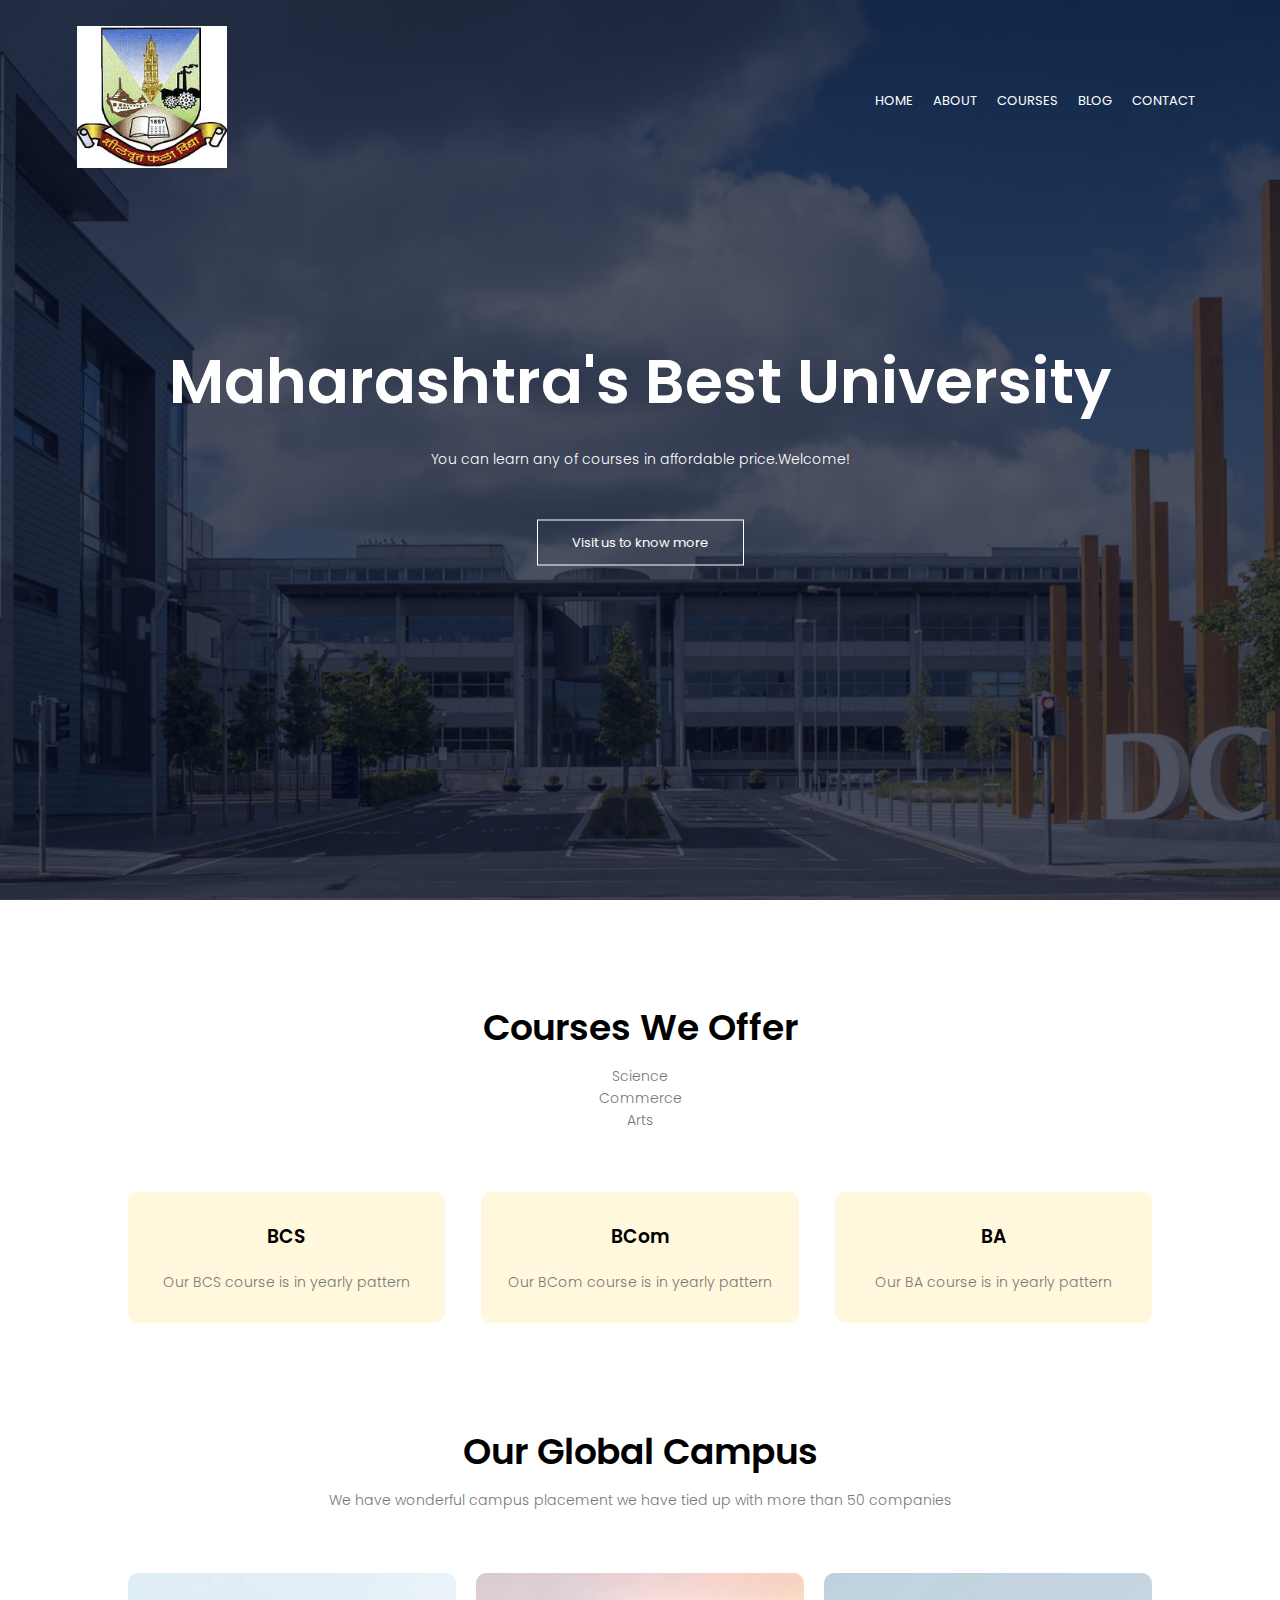
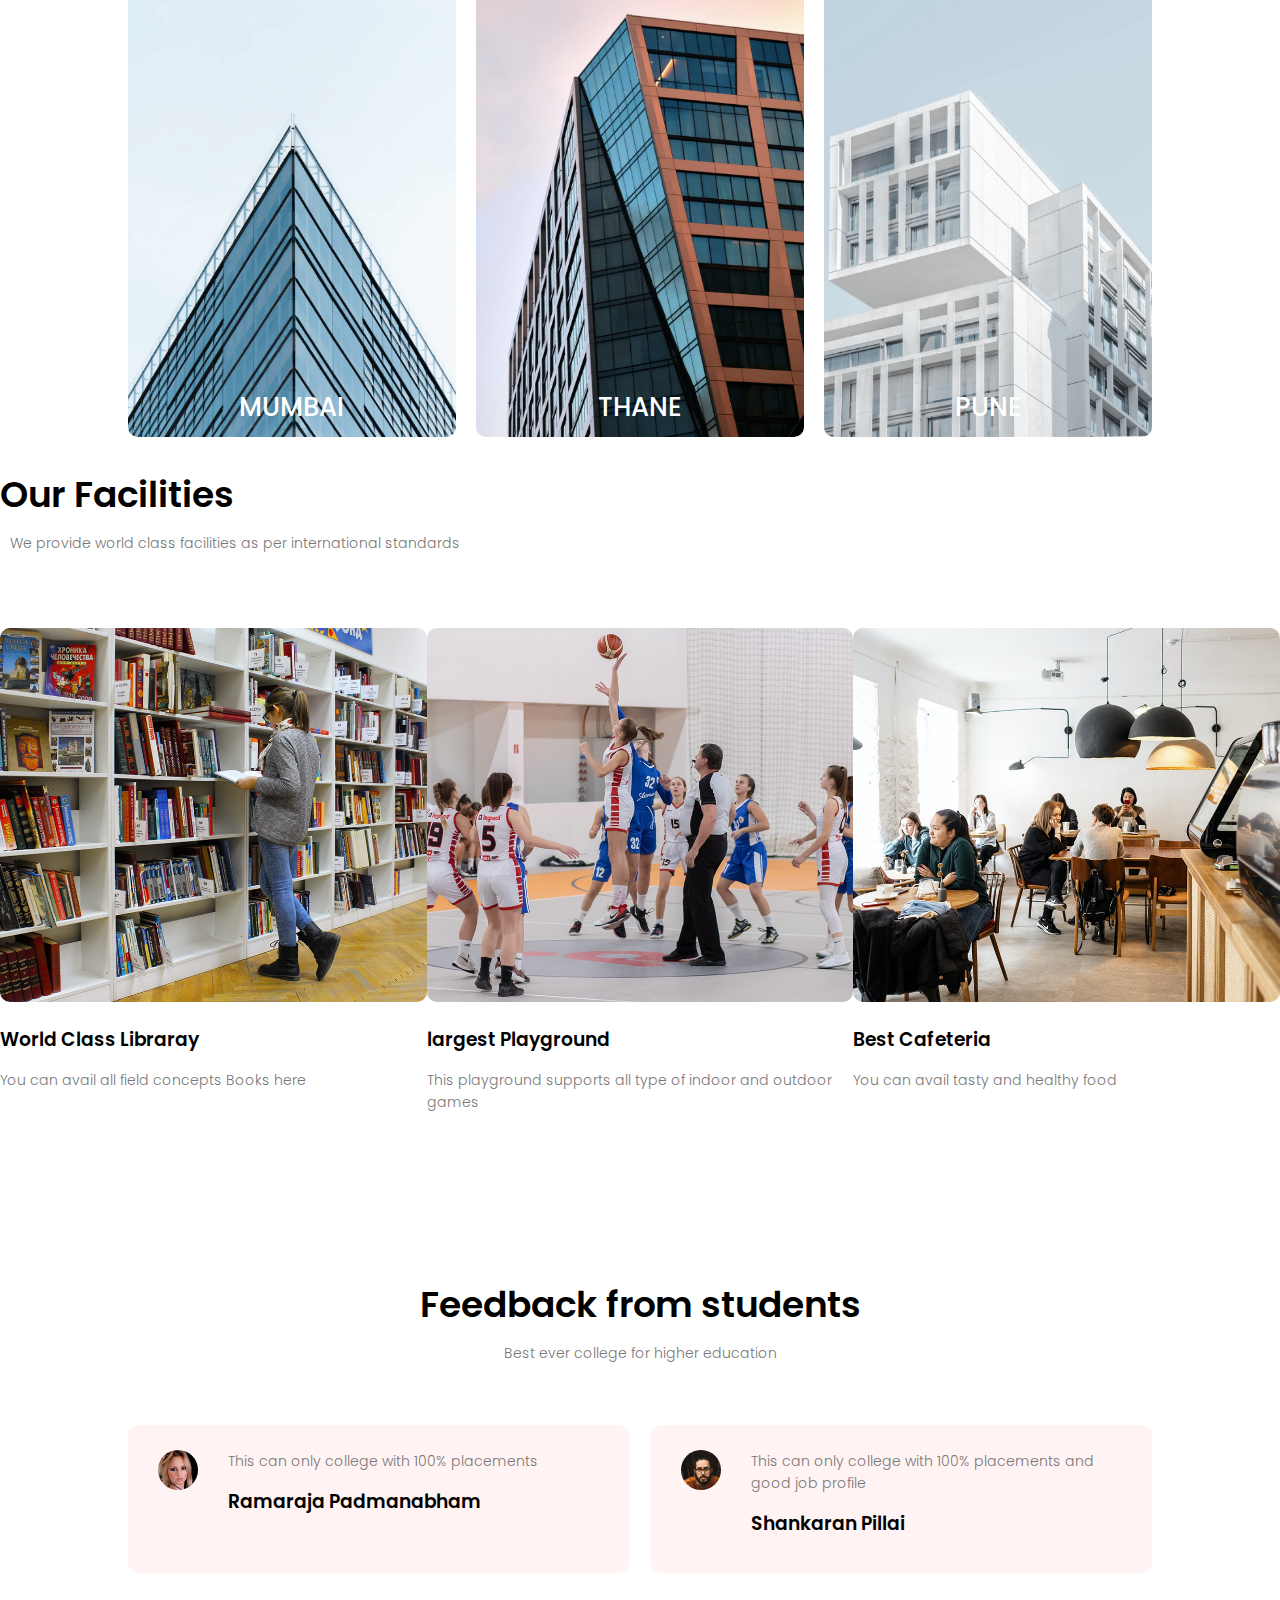
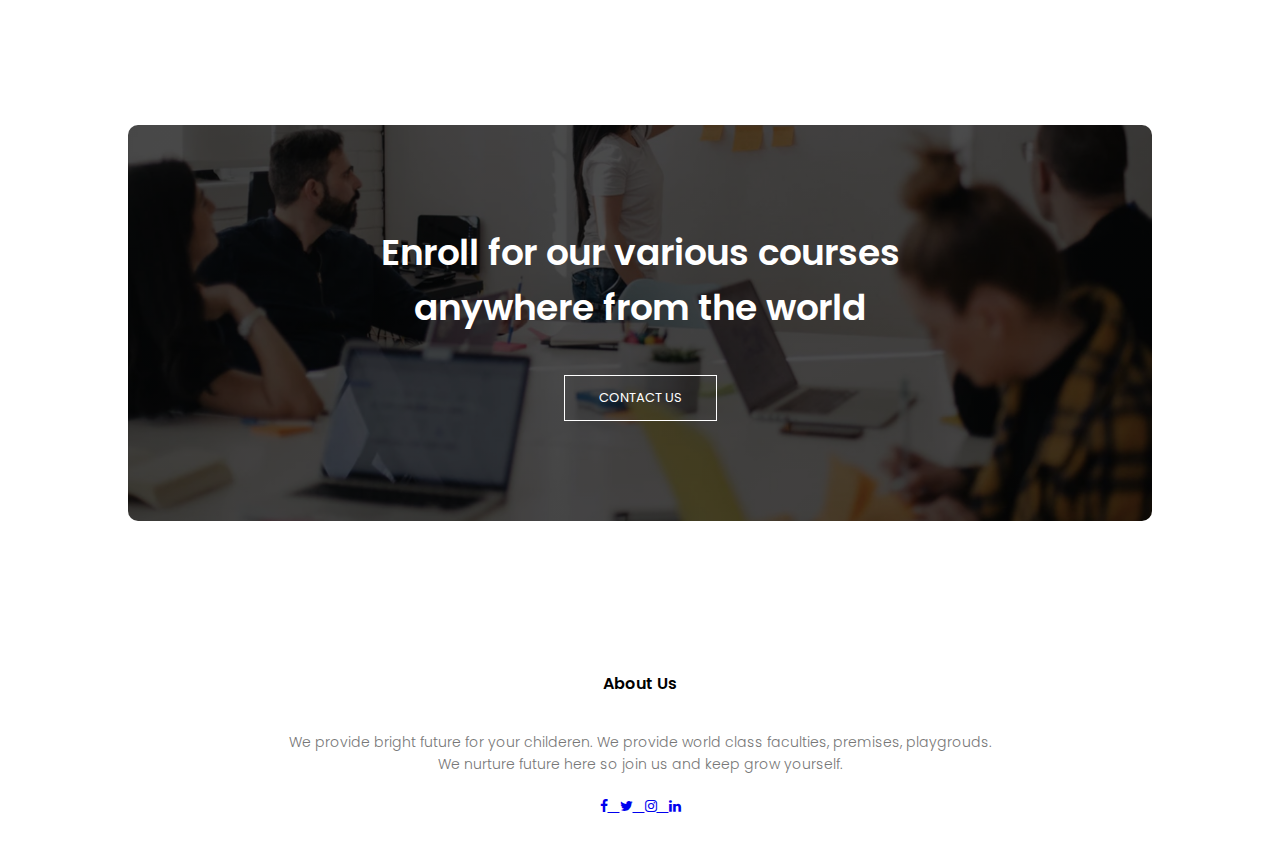
<file: index.html>
<!DOCTYPE html>
<html>
<head>
	<meta name="viewport" content="with=device-width, initial-scale=1.0">
	<title>Mumbai University- IDOL</title>
	<link rel="stylesheet" type="text/css" href="style.css">
	<link rel="preconnect" href="https://fonts.gstatic.com">
<link href="https://fonts.googleapis.com/css2?family=Poppins:wght@100;200;300;400;600;700&display=swap" rel="stylesheet">
</head>
<body>
     <section class="header">
     	<nav>
     		<a href="index.html"><img src="images/logo.png"></a>
     		<div class="nav-links">
     			<ul>
     				<li><a href="index.html">HOME</a></li>
                         <li><a href="About.html">ABOUT</a></li>
                         <li><a href="course.html">COURSES</a></li>
                         <li><a href="blog.html">BLOG</a></li>
                         <li><a href="Contact.html">CONTACT</a></li>
     				
     			</ul>
     		</div>
     	</nav>
     	<div class="text-box">
     		<h1>Maharashtra's Best University</h1>
     		<p>
     			You can learn any of courses in affordable price.Welcome!
     		</p>
     		<a href="" class="hero-btn">Visit us to know more</a>
     		
     	</div>
     </section>
     <!-- ------courses------ -->
     <section class="courses">
     	<h1>Courses We Offer</h1>
     	<p>Science<br>Commerce<br>Arts</p>

     	<div class="row">
     		<div class="courses-col">
     			<h3>BCS</h3>
     			<p>Our BCS course is in yearly pattern</p>
     			
     		</div>

     		<div class="courses-col">
     			<h3>BCom</h3>
     			<p>Our BCom course is in yearly pattern</p>
     			
     		</div>
     		<div class="courses-col">
     			<h3>BA</h3>
     			<p>Our BA course is in yearly pattern</p>
     			
     		</div>

     	</div>

     	
     </section>

      <!-- ----------- campus -------------- -->
     <section class="campus">
     	<h1>Our Global Campus</h1>
     	<p>We have wonderful campus placement we have tied up with more than 50 companies</p>
     	<div class="row">
     		<div class="campus-col">
     			<img src="images/mumbai.png">
     			<div class="layer">
     				<h3>MUMBAI</h3>
     			</div>
     			
     		</div>
     		<div class="campus-col">
     			<img src="images/thane.png">
     			<div class="layer">
     				<h3>THANE</h3>
     			</div>
     		</div>
     		<div class="campus-col">
     			<img src="images/pune.png">
     			<div class="layer">
     				<h3>PUNE</h3>
     			</div>
     			
     		</div>
     		
     	</div>
     	
     </section>

     <!-- ----- Facilities  ----- -->

     <section class="facilities">
     	<h1>Our Facilities</h1>
     	<p>We provide world class facilities as per international standards</p>
     	<div class="row">
     		<div class="facilities-col">
     			<img src="images/library.png">
     			<h3>World Class Libraray</h3>
     			<p>You can avail all field concepts Books here</p>	
     		</div>
     		<div class="facilities-col">
     			<img src="images/basketball.png">
     			<h3>largest Playground</h3>
     			<p>This playground supports all type of indoor and outdoor games</p>
     		</div>
     		<div class="facilities-col">
     			<img src="images/cafeteria.png">
     			<h3>Best Cafeteria</h3>
     			<p>You can avail tasty and healthy food</p>	
     		</div>

     		     	</div>
     </section>


     <!-- --------  testimonials  --------- -->

     <section class="testimonials">
          <h1>Feedback from students</h1>
          <p>Best ever college for higher education</p>
          <div class="row">
          <div class="testimonial-col">
               <img src="images/user1.jpg">
               <div>
                    <p> This can only college with 100% placements</p>
                    <h3>Ramaraja Padmanabham</h3>

               </div>
               
          </div> 
          <div class="testimonial-col">
               <img src="images/user2.jpg">
               <div>
                    <p> This can only college with 100% placements and good job profile</p>
                    <h3>Shankaran Pillai</h3>
               </div>
               
          </div> 
          </div>
          
     </section>


     <!-- --------  call to action  ------ -->

     <section class="cta">
          <h1>Enroll for our various courses <br>anywhere from the world </h1>
          <a href="" class="hero-btn">CONTACT US</a>

          
     </section>

    <!-- --------  Footer  ------ -->

    <section class="footer">
         <h4>About Us</h4>
         <p>We provide bright future for your childeren. We provide world class faculties, premises, playgrouds.<br>We nurture future here so join us and keep grow yourself.</p>
      <link href="https://maxcdn.bootstrapcdn.com/font-awesome/4.7.0/css/font-awesome.min.css" rel="stylesheet"/>
 
<div class="icons">
    <p>
        <a class="btn btn-danger" href="#">
          <i class="fa fa-facebook"></i> &nbsp
        </a>
        
        <a class="btn btn-default btn-sm" href="#">
          <i class="fa fa-twitter"></i> &nbsp
        </a> 
        <a class="btn btn-danger" href="#">
          <i class="fa fa-instagram"></i> &nbsp
        </a>  
         </a> 
        <a class="btn btn-danger" href="#">
          <i class="fa fa-linkedin"></i> 
        </a>        
    </p>
  </div>

    </section>

</body>
</html>
</file>
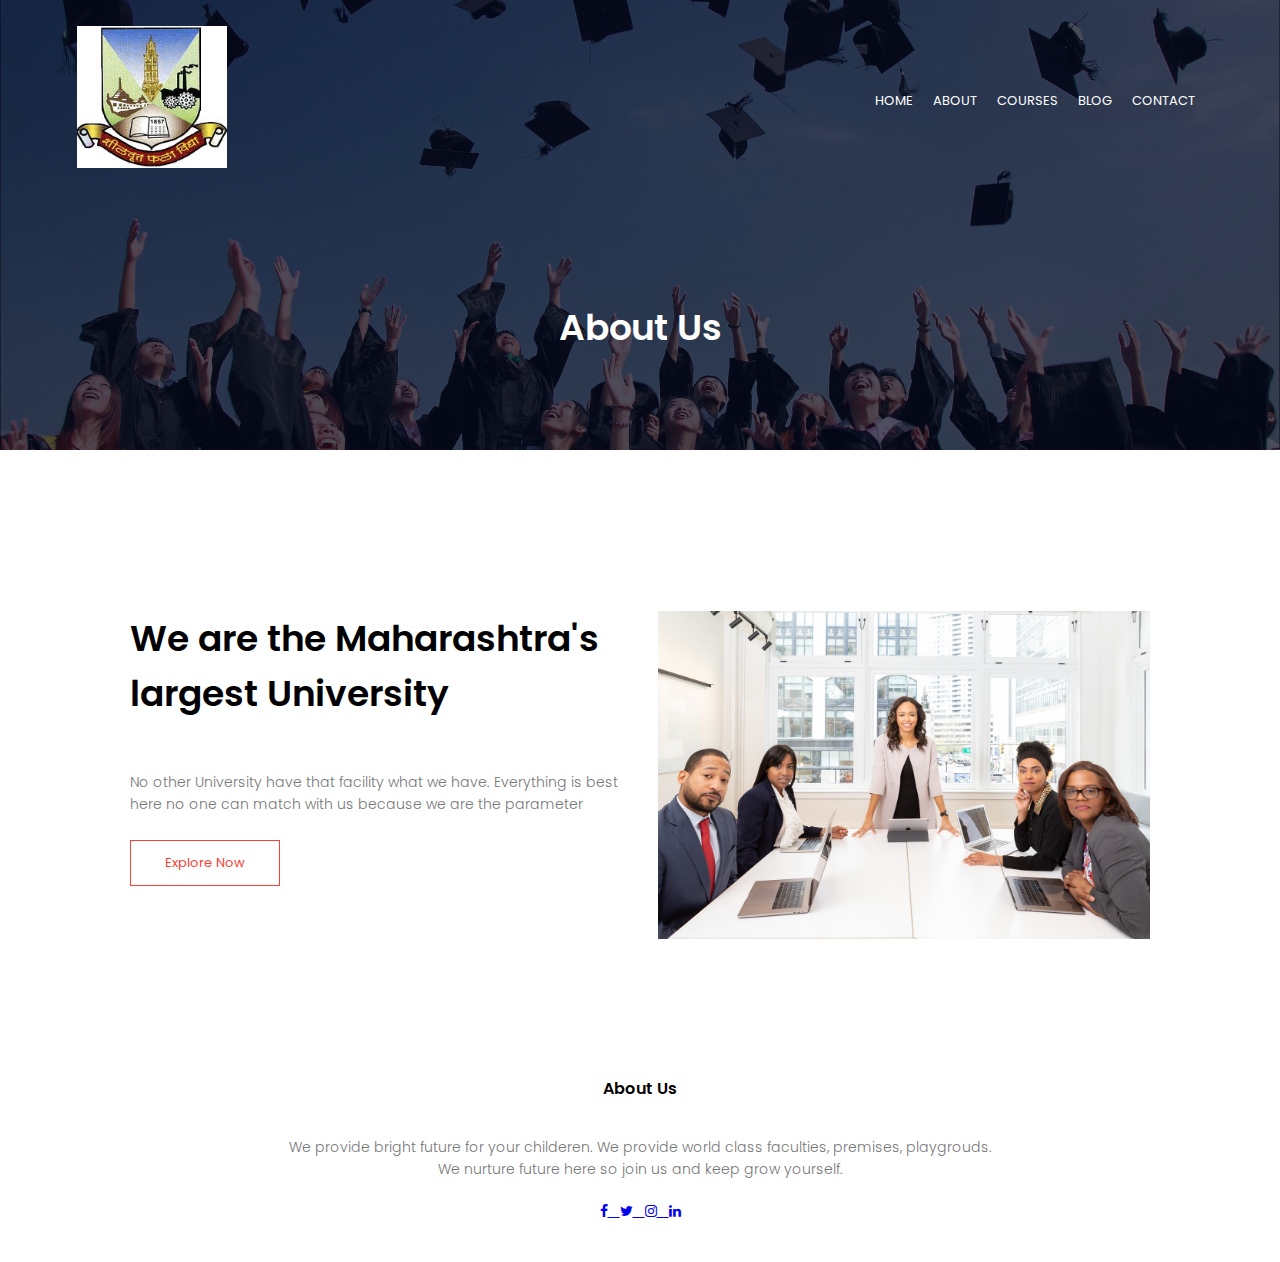
<file: about.html>
<!DOCTYPE html>
<html>
<head>
	<meta name="viewport" content="with=device-width, initial-scale=1.0">
	<title>Mumbai University- IDOL</title>
	<link rel="stylesheet" type="text/css" href="style.css">
	<link rel="preconnect" href="https://fonts.gstatic.com">
<link href="https://fonts.googleapis.com/css2?family=Poppins:wght@100;200;300;400;600;700&display=swap" rel="stylesheet">
</head>
<body>
     <section class="sub-header">
     	<nav>
     		<a href="index.html"><img src="images/logo.png"></a>
     		<div class="nav-links">
     			<ul>
     				<li><a href="index.html">HOME</a></li>
                         <li><a href="About.html">ABOUT</a></li>
                         <li><a href="course.html">COURSES</a></li>
                         <li><a href="blog.html">BLOG</a></li>
                         <li><a href="Contact.html">CONTACT</a></li>
     				
     			</ul>
     		</div>
     	</nav>
     	<h1>About Us</h1>
     </section>
     

     <!-- -------- about us content  -------- -->

     <section class="about-us">
          <div class="row">
               <div class="about-col">
                    <h1>We are the Maharashtra's largest University</h1>
                    <p>No other University have that facility what we have. Everything is best here no one can match with us because we are the parameter</p>
                    <a href="" class="hero-btn red-btn">Explore Now</a>
               </div>
               <div class="about-col">
                    <img src="images/about.jpg">
               </div>
          </div>
     </section>
      

     


     



    <!-- --------  Footer  ------ -->

    <section class="footer">
         <h4>About Us</h4>
         <p>We provide bright future for your childeren. We provide world class faculties, premises, playgrouds.<br>We nurture future here so join us and keep grow yourself.</p>
      <link href="https://maxcdn.bootstrapcdn.com/font-awesome/4.7.0/css/font-awesome.min.css" rel="stylesheet"/>
 
<div class="icons">
    <p>
        <a class="btn btn-danger" href="#">
          <i class="fa fa-facebook"></i> &nbsp
        </a>
        
        <a class="btn btn-default btn-sm" href="#">
          <i class="fa fa-twitter"></i> &nbsp
        </a> 
        <a class="btn btn-danger" href="#">
          <i class="fa fa-instagram"></i> &nbsp
        </a>  
         </a> 
        <a class="btn btn-danger" href="#">
          <i class="fa fa-linkedin"></i> 
        </a>        
    </p>
  </div>

    </section>

</body>
</html>
</file>
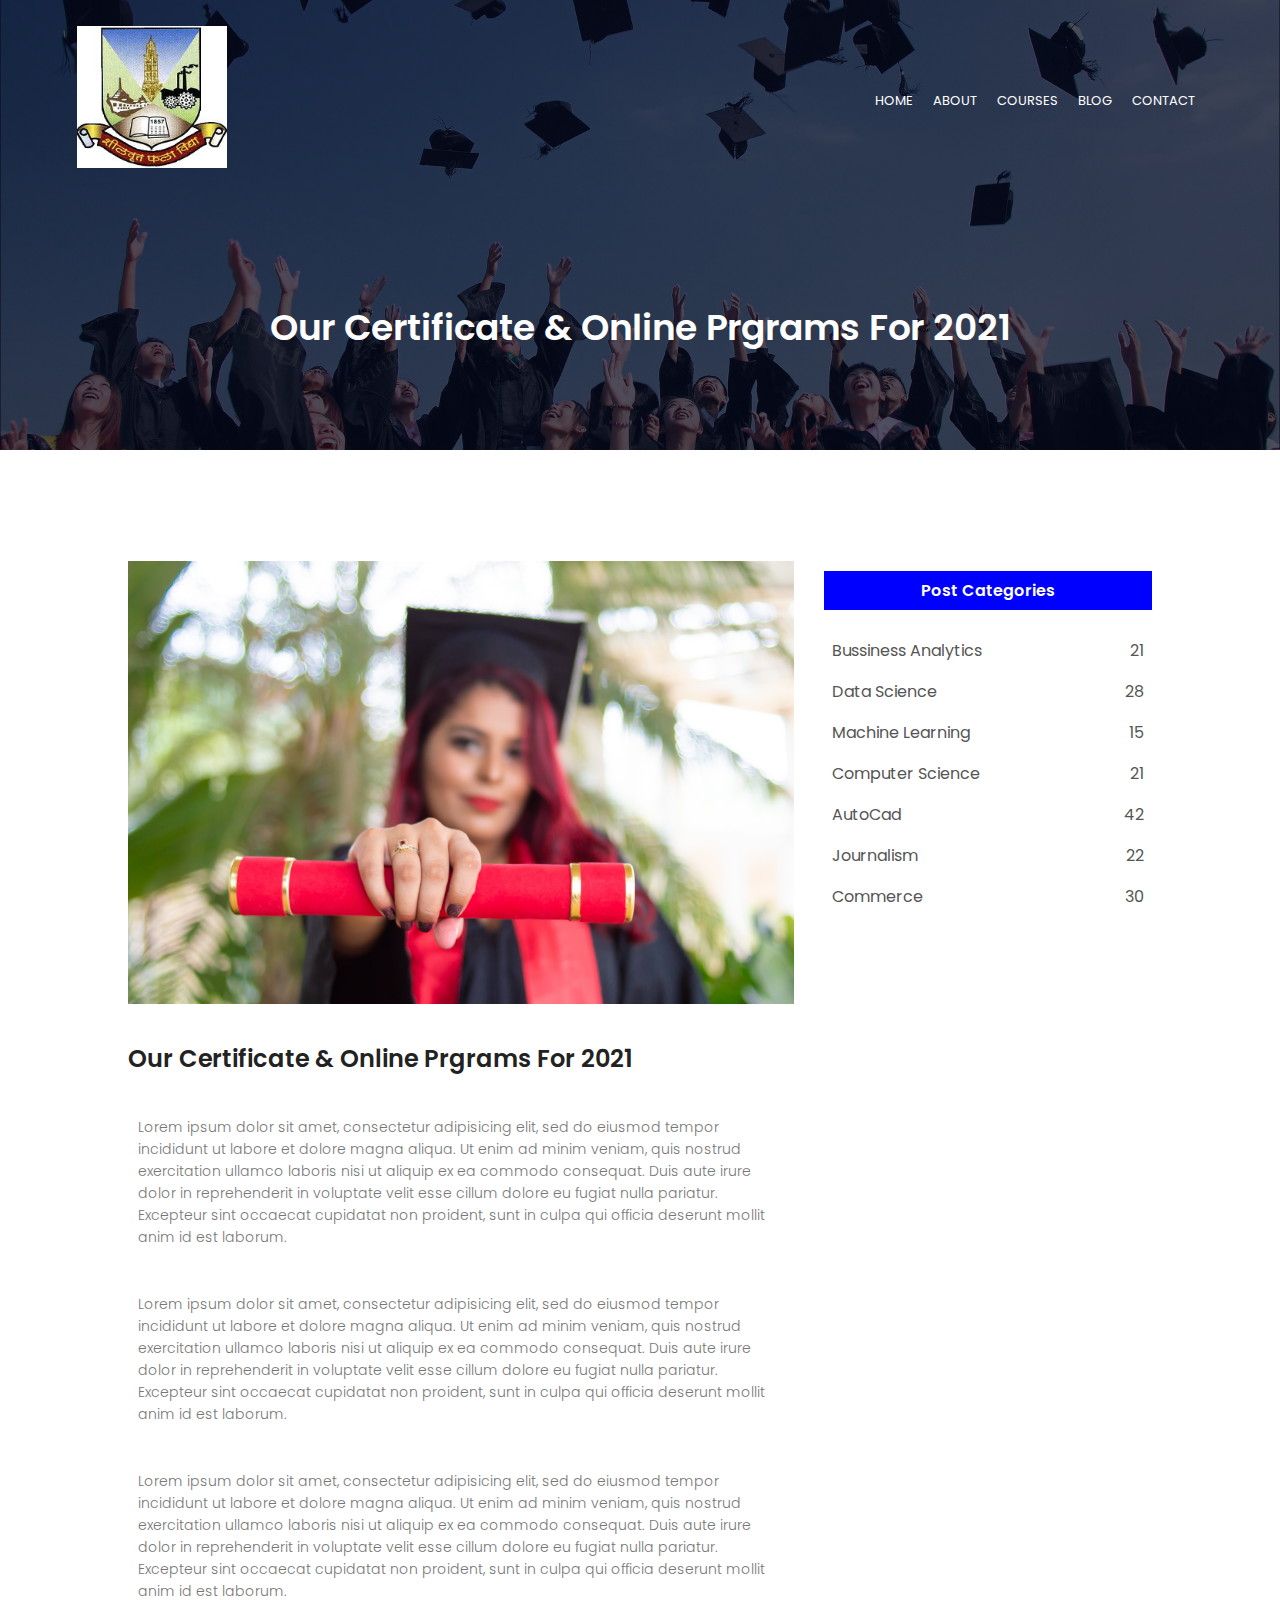
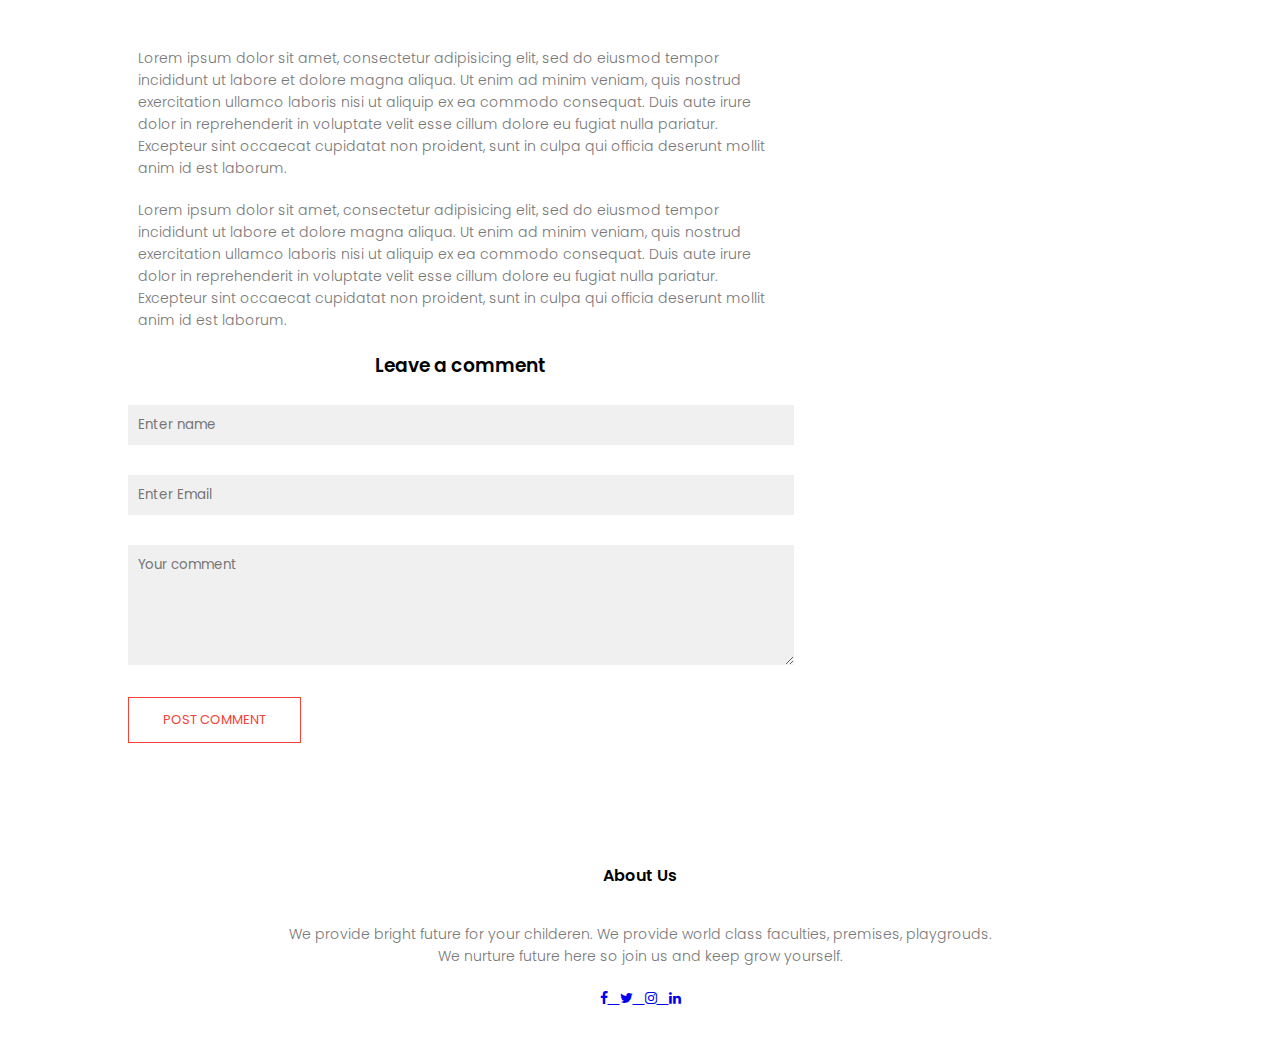
<file: blog.html>
<!DOCTYPE html>
<html>
<head>
	<meta name="viewport" content="with=device-width, initial-scale=1.0">
	<title>Mumbai University- IDOL</title>
	<link rel="stylesheet" type="text/css" href="style.css">
	<link rel="preconnect" href="https://fonts.gstatic.com">
<link href="https://fonts.googleapis.com/css2?family=Poppins:wght@100;200;300;400;600;700&display=swap" rel="stylesheet">
</head>
<body>
     <section class="sub-header">
     	<nav>
     		<a href="index.html"><img src="images/logo.png"></a>
     		<div class="nav-links">
     			<ul>
     				<li><a href="index.html">HOME</a></li>
                    <li><a href="About.html">ABOUT</a></li>
                    <li><a href="course.html">COURSES</a></li>
                    <li><a href="blog.html">BLOG</a></li>
                    <li><a href="Contact.html">CONTACT</a></li>
     				
     			</ul>
     		</div>
     	</nav>
     	<h1>Our Certificate & Online Prgrams For 2021</h1>
     </section>


     <!-- ------------ Blog page content  ----------->

     <section class="blog-content">
         <div class="row">
             <div class="blog-left">
             <img src="images/certificate.jpg">
             <h2>Our Certificate & Online Prgrams For 2021</h2>
             <p>Lorem ipsum dolor sit amet, consectetur adipisicing elit, sed do eiusmod
             tempor incididunt ut labore et dolore magna aliqua. Ut enim ad minim veniam,
             quis nostrud exercitation ullamco laboris nisi ut aliquip ex ea commodo
             consequat. Duis aute irure dolor in reprehenderit in voluptate velit esse
             cillum dolore eu fugiat nulla pariatur. Excepteur sint occaecat cupidatat non
             proident, sunt in culpa qui officia deserunt mollit anim id est laborum.</p>
             <br>
             <p>Lorem ipsum dolor sit amet, consectetur adipisicing elit, sed do eiusmod
             tempor incididunt ut labore et dolore magna aliqua. Ut enim ad minim veniam,
             quis nostrud exercitation ullamco laboris nisi ut aliquip ex ea commodo
             consequat. Duis aute irure dolor in reprehenderit in voluptate velit esse
             cillum dolore eu fugiat nulla pariatur. Excepteur sint occaecat cupidatat non
             proident, sunt in culpa qui officia deserunt mollit anim id est laborum.</p>
             <br>
             <p>Lorem ipsum dolor sit amet, consectetur adipisicing elit, sed do eiusmod
             tempor incididunt ut labore et dolore magna aliqua. Ut enim ad minim veniam,
             quis nostrud exercitation ullamco laboris nisi ut aliquip ex ea commodo
             consequat. Duis aute irure dolor in reprehenderit in voluptate velit esse
             cillum dolore eu fugiat nulla pariatur. Excepteur sint occaecat cupidatat non
             proident, sunt in culpa qui officia deserunt mollit anim id est laborum.</p>
             <br>
             <p>Lorem ipsum dolor sit amet, consectetur adipisicing elit, sed do eiusmod
             tempor incididunt ut labore et dolore magna aliqua. Ut enim ad minim veniam,
             quis nostrud exercitation ullamco laboris nisi ut aliquip ex ea commodo
             consequat. Duis aute irure dolor in reprehenderit in voluptate velit esse
             cillum dolore eu fugiat nulla pariatur. Excepteur sint occaecat cupidatat non
             proident, sunt in culpa qui officia deserunt mollit anim id est laborum.</p>
             <p>Lorem ipsum dolor sit amet, consectetur adipisicing elit, sed do eiusmod
             tempor incididunt ut labore et dolore magna aliqua. Ut enim ad minim veniam,
             quis nostrud exercitation ullamco laboris nisi ut aliquip ex ea commodo
             consequat. Duis aute irure dolor in reprehenderit in voluptate velit esse
             cillum dolore eu fugiat nulla pariatur. Excepteur sint occaecat cupidatat non
             proident, sunt in culpa qui officia deserunt mollit anim id est laborum.</p>



             <div class="comment box">
                 <h3>Leave a comment</h3>
                 <form class="comment-form">
                    <input type="text" placeholder="Enter name">
                    <input type="email" placeholder="Enter Email">
                    <textarea rows="5" placeholder="Your comment"></textarea>
                    <button type="submit" class="hero-btn red-btn">POST COMMENT</button>
                     
                 </form>
             </div>







             </div>
             <div class="blog-right">
                 <h3>Post Categories</h3>
                 <div>
                     <span>Bussiness Analytics</span>
                      <span>21</span>
                 </div>
                 <div>
                     <span>Data Science</span>
                      <span>28</span>
                 </div>
                 <div>
                     <span>Machine Learning</span>
                      <span>15</span>
                 </div>
                 <div>
                     <span>Computer Science</span>
                      <span>21</span>
                 </div>
                 <div>
                     <span>AutoCad</span>
                      <span>42</span>
                 </div>
                 <div>
                     <span>Journalism</span>
                      <span>22</span>
                 </div>
                 <div>
                     <span>Commerce</span>
                      <span>30</span>
                 </div>
             </div>
         </div>
     </section>

     


     

     
      

     


     



    <!-- --------  Footer  ------ -->

    <section class="footer">
         <h4>About Us</h4>
         <p>We provide bright future for your childeren. We provide world class faculties, premises, playgrouds.<br>We nurture future here so join us and keep grow yourself.</p>
      <link href="https://maxcdn.bootstrapcdn.com/font-awesome/4.7.0/css/font-awesome.min.css" rel="stylesheet"/>
 
<div class="icons">
    <p>
        <a class="btn btn-danger" href="#">
          <i class="fa fa-facebook"></i> &nbsp
        </a>
        
        <a class="btn btn-default btn-sm" href="#">
          <i class="fa fa-twitter"></i> &nbsp
        </a> 
        <a class="btn btn-danger" href="#">
          <i class="fa fa-instagram"></i> &nbsp
        </a>  
         </a> 
        <a class="btn btn-danger" href="#">
          <i class="fa fa-linkedin"></i> 
        </a>        
    </p>
  </div>

    </section>

</body>
</html>
</file>
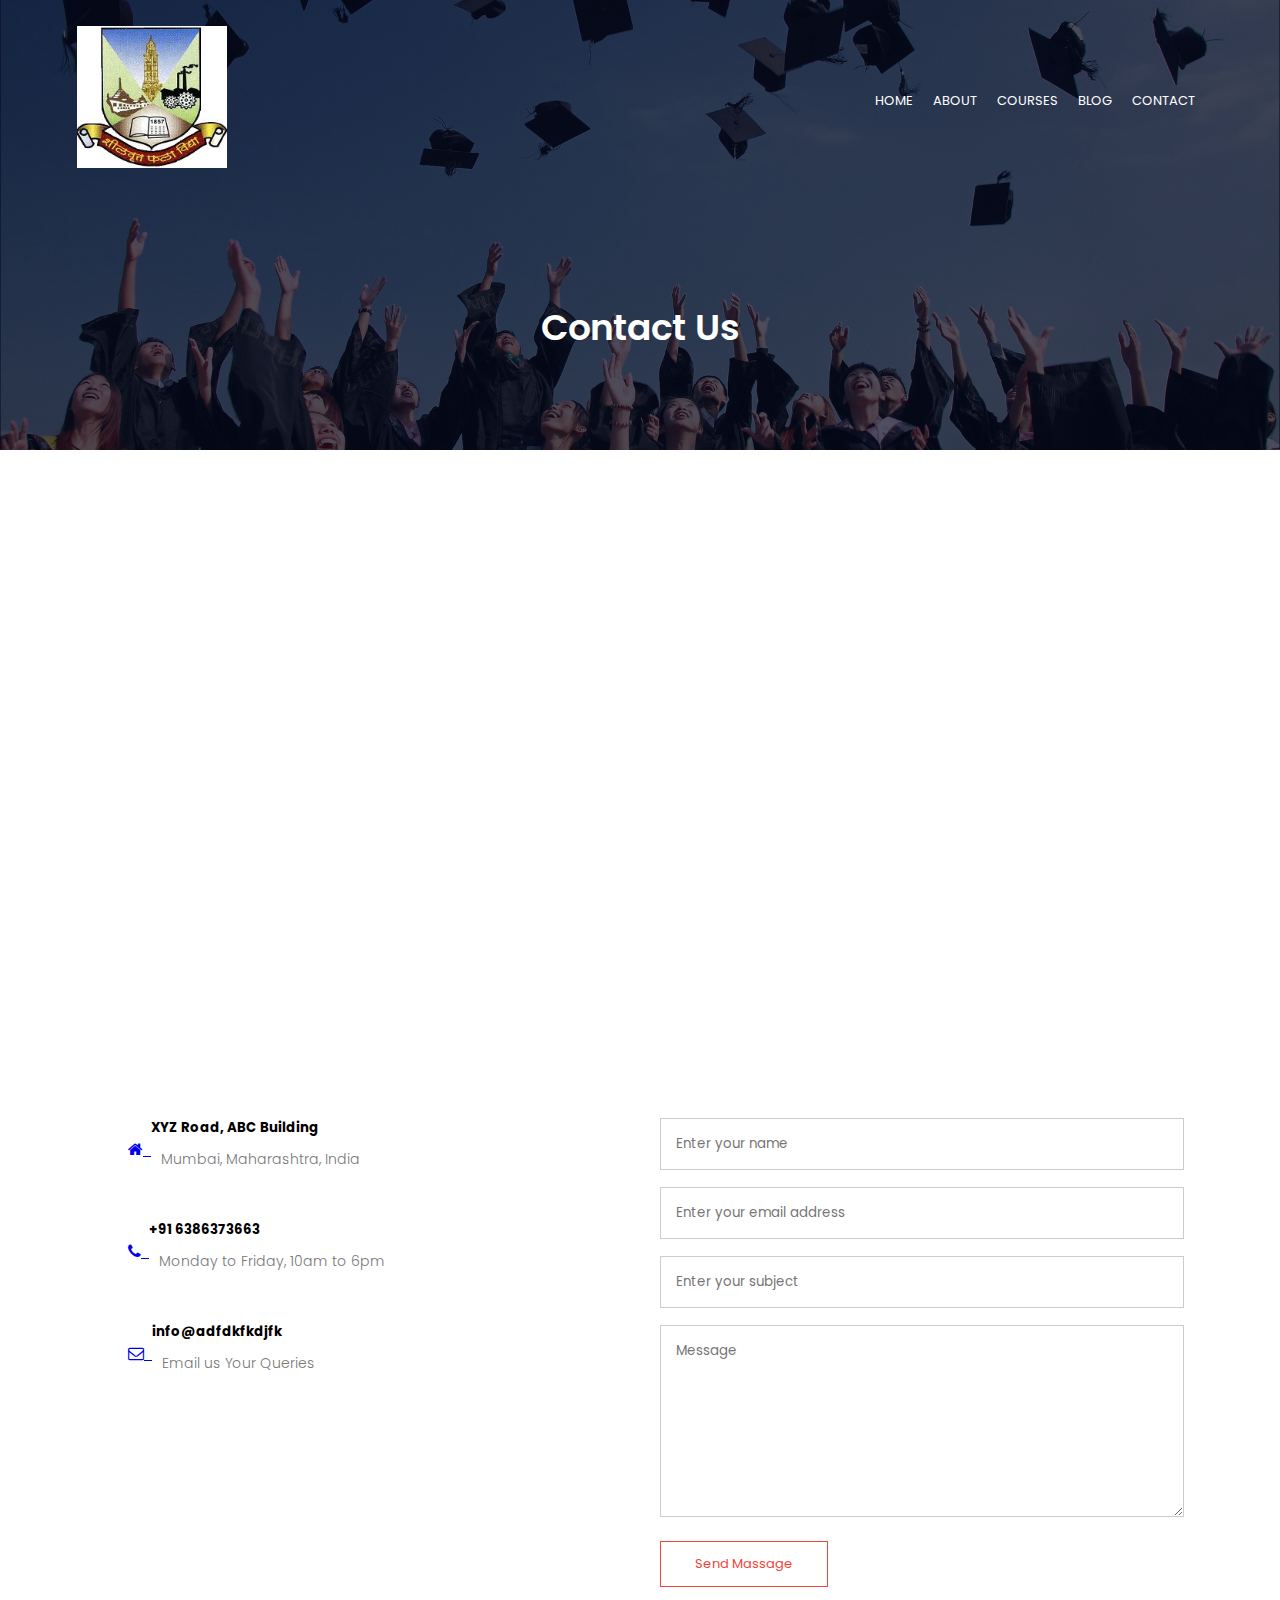
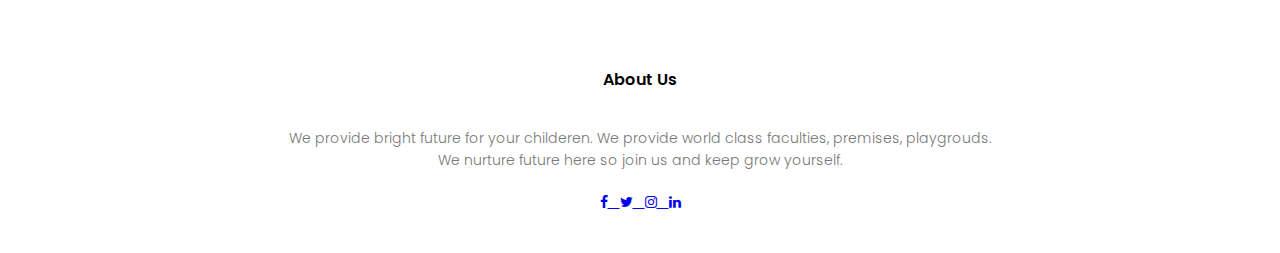
<file: contact.html>
<!DOCTYPE html>
<html>
<head>
	<meta name="viewport" content="with=device-width, initial-scale=1.0">
	<title>Mumbai University- IDOL</title>
	<link rel="stylesheet" type="text/css" href="style.css">
	<link rel="preconnect" href="https://fonts.gstatic.com">
<link href="https://fonts.googleapis.com/css2?family=Poppins:wght@100;200;300;400;600;700&display=swap" rel="stylesheet">
</head>
<body>
     <section class="sub-header">
     	<nav>
     		<a href="index.html"><img src="images/logo.png"></a>
     		<div class="nav-links">
     			<ul>
     				<li><a href="index.html">HOME</a></li>
     				<li><a href="About.html">ABOUT</a></li>
     				<li><a href="course.html">COURSES</a></li>
     				<li><a href="blog.html">BLOG</a></li>
     				<li><a href="Contact.html">CONTACT</a></li>
     				
     			</ul>
     		</div>
     	</nav>
     	<h1>Contact Us</h1>
     </section>
     

     <!-- -------- contact us  -------- -->


     <section class="location">
        <iframe src="https://www.google.com/maps/embed?pb=!1m18!1m12!1m3!1d517.6416995266383!2d72.88713908624796!3d19.10255990600044!2m3!1f0!2f0!3f0!3m2!1i1024!2i768!4f13.1!3m3!1m2!1s0x3be7c865384514c7%3A0x3b1d6884a9b46c14!2sEden%20School%20%26%20College!5e0!3m2!1sen!2sin!4v1622850796173!5m2!1sen!2sin" width="600" height="450" style="border:0;" allowfullscreen="" loading="lazy"></iframe>
         
     </section>

     <section class="contact-us">
         <div class="row">
             <div class="contact-col">
                 <div >
                    <a class="btn btn-danger" href="#">
                     <i class="fa fa-home"></i> &nbsp
                      </a> 
                      <span>
                          <h5>XYZ Road, ABC Building</h5>
                          <p>Mumbai, Maharashtra, India</p>
                      </span>
                 </div>
                 <div >
                    <a class="btn btn-danger" href="#">
                     <i class="fa fa-phone"></i> &nbsp
                      </a> 
                      <span>
                          <h5>+91 6386373663</h5>
                          <p>Monday to Friday, 10am to 6pm</p>
                      </span>
                 </div>
                 <div >
                    <a class="btn btn-danger" href="#">
                     <i class="fa fa-envelope-o"></i> &nbsp
                      </a> 
                      <span>
                          <h5>info@adfdkfkdjfk</h5>
                          <p>Email us Your Queries</p>
                      </span>
                 </div>
             </div>
             <div class="contact-col">
                 <form action="form-handler.php" method="post" >
                     <input type="text" name="name" placeholder="Enter your name" required >
                     <input type="email" name="Email" placeholder="Enter your email address" required >
                     <input type="text" name="subject" placeholder="Enter your subject" required >
                     <textarea rows="8" name="message" placeholder="Message" required></textarea>
                     <button type="submit" class="hero-btn red-btn">Send Massage</button>
                 </form>
             </div>
         </div>
     </section>

     


    <!-- --------  Footer  ------ -->

    <section class="footer">
         <h4>About Us</h4>
         <p>We provide bright future for your childeren. We provide world class faculties, premises, playgrouds.<br>We nurture future here so join us and keep grow yourself.</p>
      <link href="https://maxcdn.bootstrapcdn.com/font-awesome/4.7.0/css/font-awesome.min.css" rel="stylesheet"/>
 
<div class="icons">
    <p>
        <a class="btn btn-danger" href="#">
          <i class="fa fa-facebook"></i> &nbsp
        </a>
        
        <a class="btn btn-default btn-sm" href="#">
          <i class="fa fa-twitter"></i> &nbsp
        </a> 
        <a class="btn btn-danger" href="#">
          <i class="fa fa-instagram"></i> &nbsp
        </a>  
         </a> 
        <a class="btn btn-danger" href="#">
          <i class="fa fa-linkedin"></i> 
        </a>        
    </p>
  </div>

    </section>

</body>
</html>
</file>
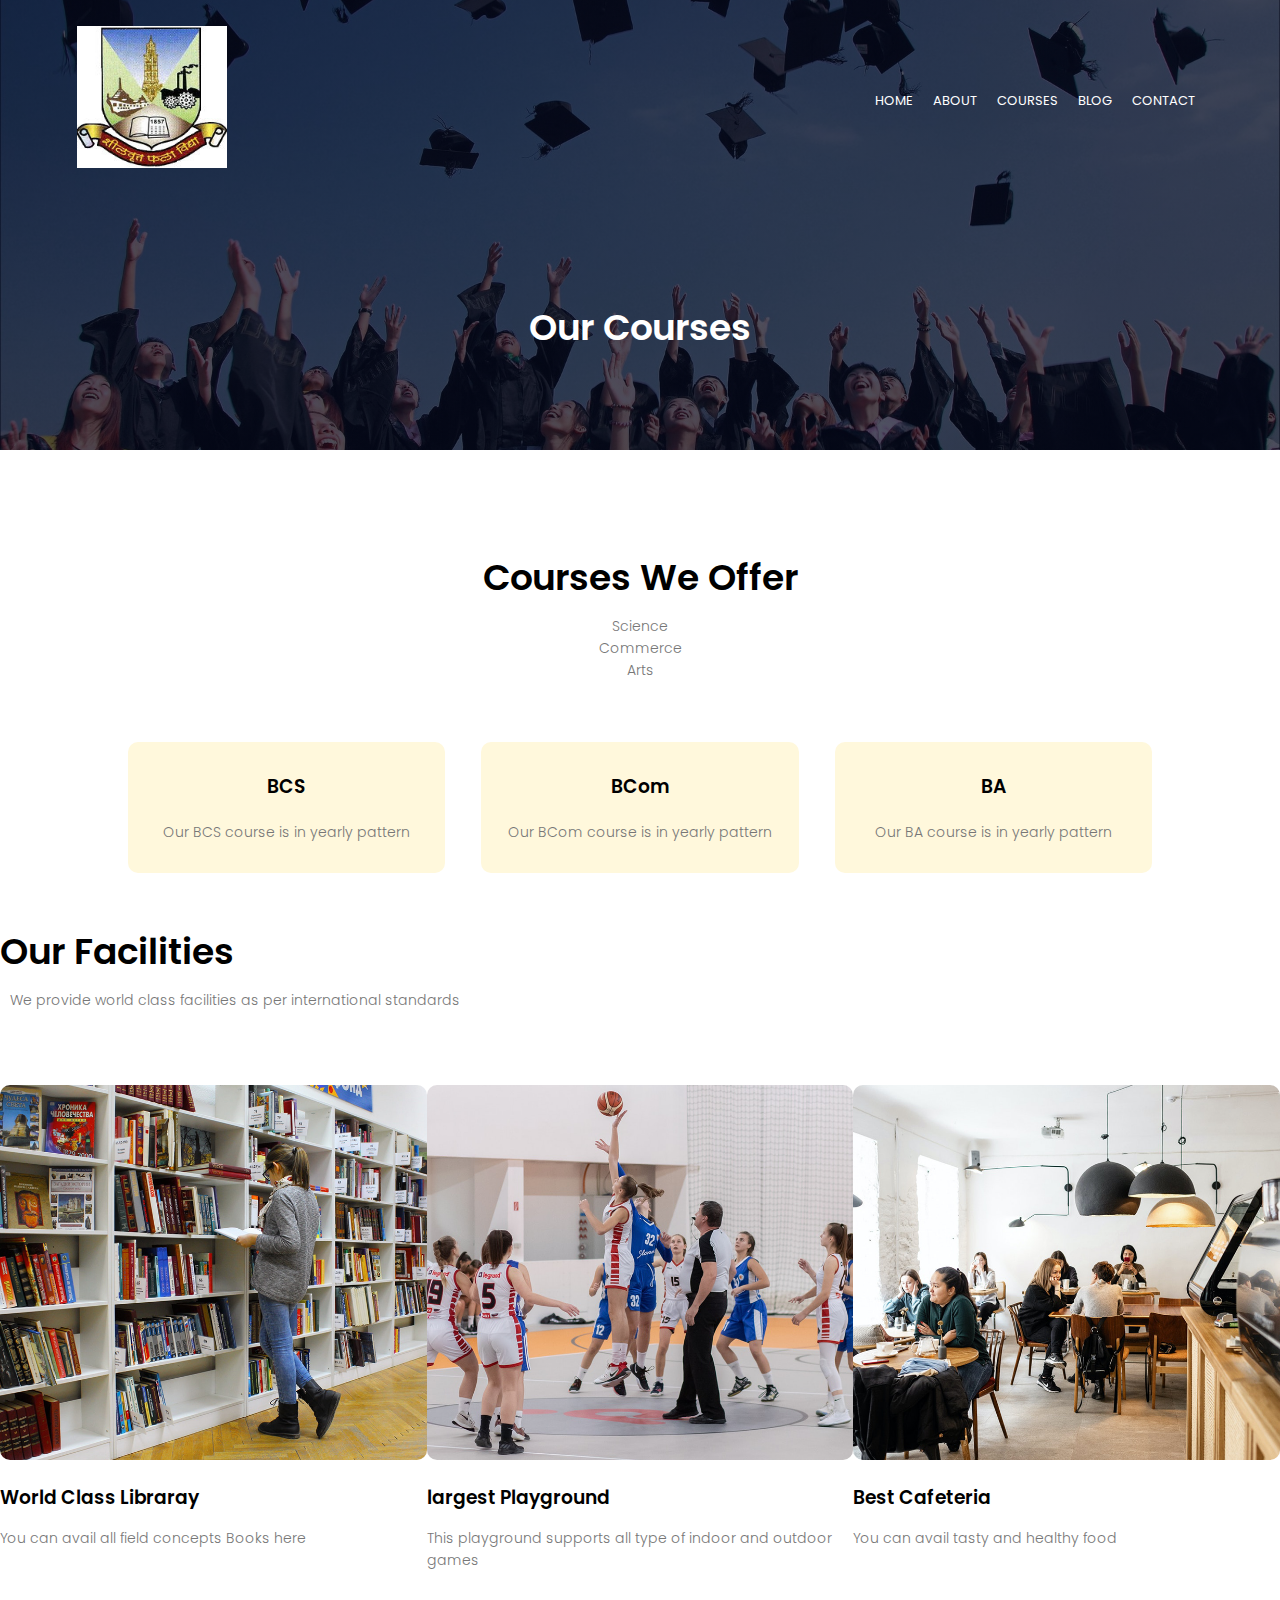
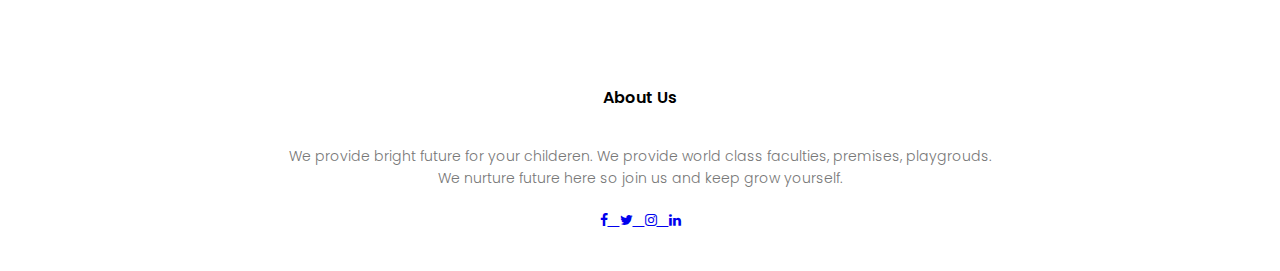
<file: course.html>
<!DOCTYPE html>
<html>
<head>
	<meta name="viewport" content="with=device-width, initial-scale=1.0">
	<title>Mumbai University- IDOL</title>
	<link rel="stylesheet" type="text/css" href="style.css">
	<link rel="preconnect" href="https://fonts.gstatic.com">
<link href="https://fonts.googleapis.com/css2?family=Poppins:wght@100;200;300;400;600;700&display=swap" rel="stylesheet">
</head>
<body>
     <section class="sub-header">
     	<nav>
     		<a href="index.html"><img src="images/logo.png"></a>
     		<div class="nav-links">
     			<ul>
     				<li><a href="index.html">HOME</a></li>
                    <li><a href="About.html">ABOUT</a></li>
                    <li><a href="course.html">COURSES</a></li>
                    <li><a href="blog.html">BLOG</a></li>
                    <li><a href="Contact.html">CONTACT</a></li>
     				
     			</ul>
     		</div>
     	</nav>
     	<h1>Our Courses</h1>
     </section>
     
<!-- -------- course  ------- -->

<section class="courses">
        <h1>Courses We Offer</h1>
        <p>Science<br>Commerce<br>Arts</p>

        <div class="row">
            <div class="courses-col">
                <h3>BCS</h3>
                <p>Our BCS course is in yearly pattern</p>
                
            </div>

            <div class="courses-col">
                <h3>BCom</h3>
                <p>Our BCom course is in yearly pattern</p>
                
            </div>
            <div class="courses-col">
                <h3>BA</h3>
                <p>Our BA course is in yearly pattern</p>
                
            </div>

        </div>

        
     </section>


     <!-- --------  facilities  -------- -->
     

     <section class="facilities">
        <h1>Our Facilities</h1>
        <p>We provide world class facilities as per international standards</p>
        <div class="row">
            <div class="facilities-col">
                <img src="images/library.png">
                <h3>World Class Libraray</h3>
                <p>You can avail all field concepts Books here</p>  
            </div>
            <div class="facilities-col">
                <img src="images/basketball.png">
                <h3>largest Playground</h3>
                <p>This playground supports all type of indoor and outdoor games</p>
            </div>
            <div class="facilities-col">
                <img src="images/cafeteria.png">
                <h3>Best Cafeteria</h3>
                <p>You can avail tasty and healthy food</p> 
            </div>

                    </div>
     </section>

     
      

     


     



    <!-- --------  Footer  ------ -->

    <section class="footer">
         <h4>About Us</h4>
         <p>We provide bright future for your childeren. We provide world class faculties, premises, playgrouds.<br>We nurture future here so join us and keep grow yourself.</p>
      <link href="https://maxcdn.bootstrapcdn.com/font-awesome/4.7.0/css/font-awesome.min.css" rel="stylesheet"/>
 
<div class="icons">
    <p>
        <a class="btn btn-danger" href="#">
          <i class="fa fa-facebook"></i> &nbsp
        </a>
        
        <a class="btn btn-default btn-sm" href="#">
          <i class="fa fa-twitter"></i> &nbsp
        </a> 
        <a class="btn btn-danger" href="#">
          <i class="fa fa-instagram"></i> &nbsp
        </a>  
         </a> 
        <a class="btn btn-danger" href="#">
          <i class="fa fa-linkedin"></i> 
        </a>        
    </p>
  </div>

    </section>

</body>
</html>
</file>
<file: style.css>
*{
	margin: 0;
	padding: 0;
	font-family: 'Poppins', sans-serif;

}
.header{
	min-height: 100vh;
	width: 100%;
	background-image: linear-gradient(rgba(4,9,30,0.7), rgba(4,9,30,0.7)),url(images/banner.png);
	background-position: center;
	background-size: cover;
	position: relative;

}
nav{
	display: flex;
	padding: 2% 6%;
	justify-content: space-between;
	align-items: center;
}
nav img {
	width: 150px;
	background: #fff;
}
.nav-links{
	flex: 1;
	text-align: right;
}
.nav-links ul li{
	list-style: none;
	display: inline-block;
	padding: 8px;
	position: relative;
}
.nav-links ul li a{
    color: #fff;
    text-decoration: none;
    font-size: 13px;
}
.nav-links ul li::after {
	content: '';
	width: 0%;
	height: 2px;
	background: #f44336;
	display: block;
	margin: auto;
	transition: 0.5s;
}
.nav-links ul li:hover::after{
	width: 100%;
}
.text-box{
	width: 90%;
	color: #fff;
	position: absolute;
	top: 50%;
	left: 50%;
	transform: translate(-50%,-50%);
	text-align: center;
}
.text-box h1{
     font-size: 62px;
}
.text-box p{
	margin: 10px 0 40px;
	font-size: 14px;
	color: #fff;

}
.hero-btn{
	display: inline-block;
    text-decoration: none;
    color: #fff;
    border: 1px solid #fff;
    padding: 12px 34px;
    font-size: 13px;
    background: transparent;
    position: relative;
    cursor: pointer;

}
.hero-btn:hover{
	border: 1px solid #f44336;
	background: #f44336;
	transition: 1s;
}

/*------courses-------*/
.courses{
	width: 80%;
	margin: auto;
	text-align: center;
	padding-top: 100px;
}
h1{
	font-size: 36px;
	font-weight: 600;
}
p{
	color: #777;
	font-size: 14px;
	font-weight:300 ;
	line-height: 22px;
	padding: 10px;
}
.row{
	margin-top: 5%;
	display: flex;
	justify-content: space-between;
}
.courses-col{
	flex-basis: 31%;
	background: cornsilk;
	border-radius: 10px;
	margin-bottom: 5%;
	padding: 20px 12px;
    box-sizing: border-box;
    transition: 0.5s;
}
h3{
	text-align: center;
	font-weight: 600;
	margin: 10px 0;
}
.courses-col:hover{
    box-shadow: 0 0 20px rgba(0, 0, 0, .2);
}

/*------- campus  --------*/

.campus{
	width: 80%;
	margin: auto;
	text-align: center;
	padding-top: 50px;
}
.campus-col{
	flex-basis: 32%;
	border-radius: 10px;
	margin-bottom: 30px;
	position: relative;
	overflow: hidden;
}
.campus-col img {
	width: 100%;
	display: block;
}

.layer{
	background: transparent;
	height: 100%;
	width: 100%;
	position: absolute;
	top: 0;
	left: 0;
	transition: .5s;
}
.layer:hover{
	background: rgba(226, 0, 0, 0.7);
	
}
.layer h3{
	width: 100%;
	font-weight: 500;
	color: #fff;
	font-size: 26px;
	bottom: 0;
	transform: translate(-50x);
	position: absolute;
	transition: 0.5s;
}
.layer:hover h3{
	bottom: 49%;
	opacity: 1;
}
.facilities-col{
	width: 80%;
	border-radius: 10px;
	margin-bottom: 5%;
	text-align: left;
}
.facilities-col img{
	width: 100%;
	border-radius: 10px;
}
.facilities-col p{
	padding: 0;
}
.facilities-col h3{
	margin-top: 16px;
	margin-bottom: 15px;
	text-align: left;
}


/*--------- testimonials  ----------*/

.testimonials{
	width: 80%;
	margin: auto;
	padding-top: 100px;
	text-align: center;
}
.testimonial-col{
	flex-basis: 44%;
	border-radius: 10px;
	margin-bottom: 5%;
	text-align: left;
	background: #fff3f3;
	padding: 25px;
	cursor: pointer;
	display: flex;	

}
.testimonial-col img{
	height: 40px;
	margin-left: 5px;
	margin-right: 30px;
	border-radius: 50%;

}

.testimonial-col p{
	padding: 0;
}
.testimonial-col h3{
	margin-top: 15px;
	text-align: left;
}


/*--------  call to action  ----------*/

.cta{
	margin: 100px auto;
	width: 80%;
	background-image: linear-gradient(rgba(0,0,0,0.7),rgba(0,0,0,0.7)),url(images/banner2.jpg);
	background-position: center;
	background-size: cover;
	border-radius: 10px;
	text-align: center;
	padding: 100px 0;
}

.cta h1{
	color: #fff;
	margin-bottom: 40px;
	padding: 0;
}



/*--------  Footer  ----------*/

.footer{
	width: 100%;
	text-align: center;
	padding: 30px 0;

}
.footer h4{
	margin-bottom: 25px;
	margin-top: 20px;
	font-weight: 600;
}


/*-------  about us page  ---------*/

.sub-header{
	height: 50vh;
	width: 100%;
	background-image: linear-gradient(rgba(4,9,30,0.7),rgba(4,9,30,0.7)),url(images/background.jpg);
	background-position: center;
	background-size: cover;
	text-align: center;
	color: #fff;

}
.sub-header h1{
	margin-top: 100px;
}

.about-us {
	width: 80%;
	margin: auto;
	padding-top:80px;
	padding-bottom: 50px;
}
.about-col{
	flex-basis: 48%;
	padding: 30px 2px
}
.about-col img{
	width: 100%;

}
.about-col h1{
	padding-top: 0;
	
}
.about-col p{
	padding: 50px 0 25px;


}
.red-btn{
	border: 1px solid #f44336;
	background: transparent;
	color: #f44336;
}
.red-btn:hover{
    color: #fff;
}


/*<!-- ------------ Blog-content  ----------->*/


.blog-content{
   width: 80%;
   margin: auto;
   padding: 60px 0;
}

.blog-left{
	flex-basis: 65%;

}
.blog-left img{
	width: 100%;

}
.blog-left h2{
	color: #222;
	font-weight: 600;
	margin: 30px 0;

}
.blog-right{
	flex-basis: 32%;
}
.blog-right h3{
	background: blue;
	color: #fff;
	padding: 7px 0;
	font-size: 16px;
	margin-bottom: 20px;
}
.blog-right div{
	display: flex;
	align-items: center;
	justify-content: space-between;
	color: #555;
	padding: 8px;
	box-sizing: border-box;
}

.comment box{
	border: 1px solid;
	color: #ccc;
	margin: 50p 0;
	padding: 10px 20px;

}
.comment box h3{
	text-align: left;
}
.comment-form input,.comment-form textarea{
	width: 100%;
	padding: 10px;
	margin: 15px 0;
	box-sizing: border-box;
	border: none;
	outline: none;
	background: #f0f0f0;

}
.comment-form button{
	margin: 10px 0;
}
/**/
/* <!-- -------- contact us  -------- -->*/

 .location{
 	width: 80%;
 	margin: auto;
 	padding: 80px 0;

 }
  .location iframe{
  	width: 100%;

  }

.contact-us{
	width: 80%;
	margin: auto;
}

.contact-col {
	flex-basis: 48%;
	margin-bottom: 30px;
}
.contact-col div{
	display: flex;
	align-items: center;
	margin-bottom: 40px;
}
.contact-col input, .contact-col textarea{
	width:100% ;
	padding: 15px;
	margin-bottom: 17px;
	outline: none;
	border: 1px solid #ccc;


}
</file>
